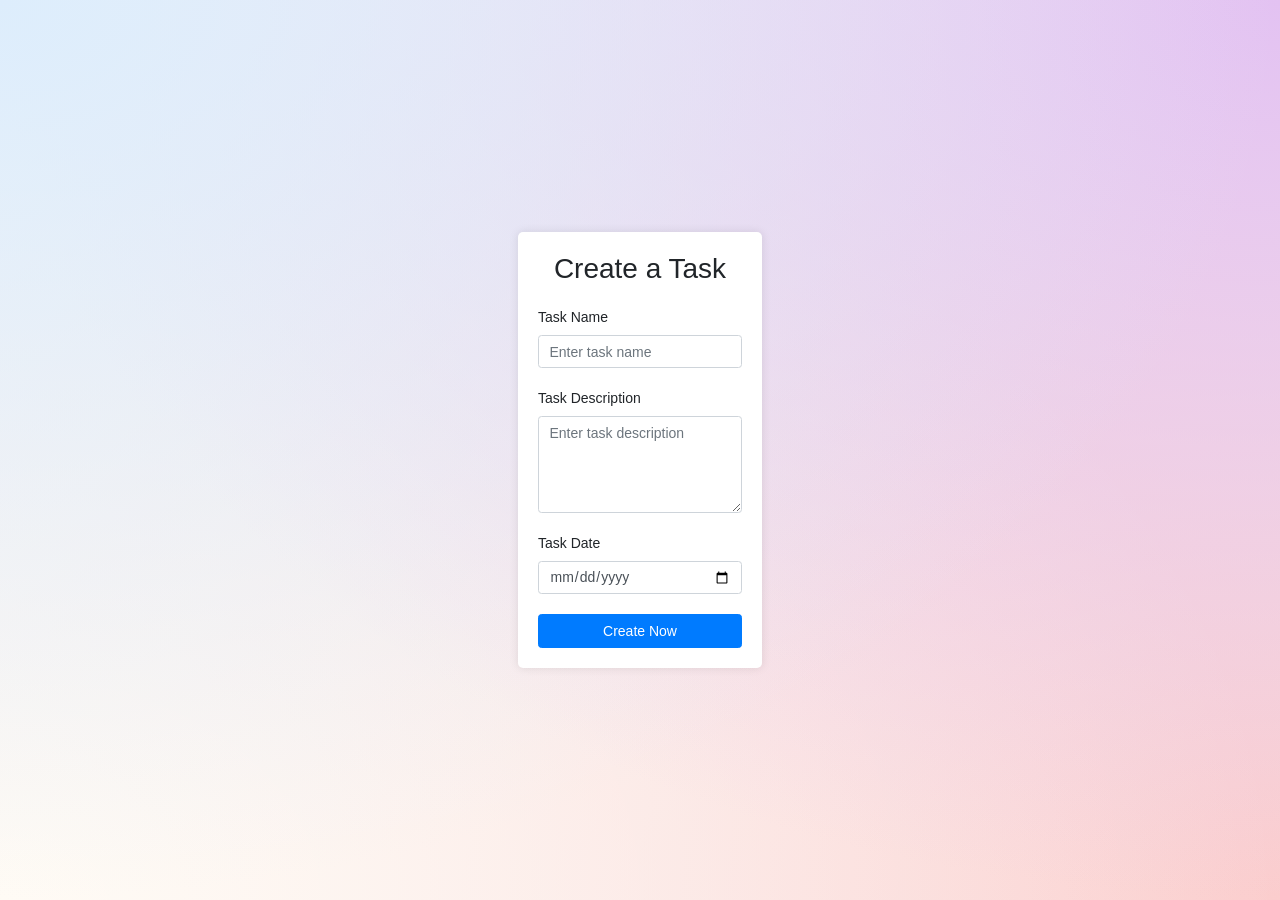
<file: create.html>
﻿<!DOCTYPE html>
<html lang="en">
<head>
    <meta charset="UTF-8">
    <title>Create Task</title>
    <link rel="stylesheet" href="style.css">
    <!-- Include Bootstrap CSS -->
    <link rel="stylesheet" href="https://maxcdn.bootstrapcdn.com/bootstrap/4.5.2/css/bootstrap.min.css">
    <style>
        body {
            background-color: #f7f7f7;
            display: flex;
            justify-content: center;
            align-items: center;
            height: 100vh;
        }

        .form-container {
            background-color: #fff;
            padding: 20px;
            border-radius: 5px;
            box-shadow: 0 0 10px rgba(0, 0, 0, 0.1);
            animation: fade-in 0.5s ease-in;
            max-width: 400px;
        }

        .form-group {
            margin-bottom: 20px;
        }

        .form-group label, .form-group input, .form-group textarea, .form-group select {
            animation: slide-in 0.5s ease-in-out;
        }

        .btn {
            animation: fade-in 0.5s ease-in;
        }

        @keyframes slide-in {
            0% {
                opacity: 0;
                transform: translateX(-10px);
            }
            100% {
                opacity: 1;
                transform: translateX(0);
            }
        }

        @keyframes fade-in {
            0% {
                opacity: 0;
            }
            100% {
                opacity: 1;
            }
        }
    </style>

    <!-- TP Brand Favicons -->
    <link rel="icon" href="favicon.ico" sizes="any">
    <link rel="icon" type="image/png" sizes="32x32" href="favicon-32x32.png">
    <link rel="icon" type="image/svg+xml" href="favicon.svg">
    <link rel="apple-touch-icon" href="apple-touch-icon.png">

    <!-- Primary SEO Meta Tags -->
    <meta name="description" content="Modern Task Management System and productivity dashboard by Teja Priyan (Tejapriyan). Streamline daily workflows, organize tasks, and track projects.">
    <meta name="keywords" content="Task Management, Task Management System, productivity dashboard, task tracker, Teja Priyan, Tejapriyan, workflow organizer, project management, web app">
    <meta name="author" content="Teja Priyan (Teja Priyan Sivaraj)">
    <meta name="robots" content="index, follow, max-image-preview:large, max-snippet:-1, max-video-preview:-1">
    <link rel="canonical" href="https://tejapriyan.github.io/Task-Management-Website/">

    <!-- Google & Search Engine Verification -->
    <meta name="google-site-verification" content="google87bb3bc53ec346d2.html">
    <meta name="google-site-verification" content="87bb3bc53ec346d2">
    <meta name="msvalidate.01" content="55A817D313620EDBE729ED7B7D416DA7">

    <!-- Geographic & Local SEO (GEO) -->
    <meta name="geo.region" content="IN-TN">
    <meta name="geo.placename" content="Chennai, Tamil Nadu, India">
    <meta name="geo.position" content="13.0827;80.2707">
    <meta name="ICBM" content="13.0827, 80.2707">

    <!-- Open Graph / Facebook -->
    <meta property="og:type" content="website">
    <meta property="og:url" content="https://tejapriyan.github.io/Task-Management-Website/">
    <meta property="og:title" content="Task Management System by Teja Priyan">
    <meta property="og:description" content="Modern Task Management System and productivity dashboard by Teja Priyan (Tejapriyan).">
    <meta property="og:image" content="https://tejapriyan.github.io/Task-Management-Website/icon-192.png">

    <!-- Twitter Cards -->
    <meta name="twitter:card" content="summary_large_image">
    <meta name="twitter:url" content="https://tejapriyan.github.io/Task-Management-Website/">
    <meta name="twitter:title" content="Task Management System by Teja Priyan">
    <meta name="twitter:description" content="Modern Task Management System and productivity dashboard by Teja Priyan (Tejapriyan).">
    <meta name="twitter:image" content="https://tejapriyan.github.io/Task-Management-Website/icon-192.png">

    <!-- Semantic JSON-LD (AEO - Answer Engine Optimization) -->
    <script type="application/ld+json">
    {
      "@context": "https://schema.org",
      "@graph": [
        {
          "@type": "WebSite",
          "@id": "https://tejapriyan.github.io/Task-Management-Website/#website",
          "url": "https://tejapriyan.github.io/Task-Management-Website/",
          "name": "Task Management System",
          "description": "Task Management System by Teja Priyan (Tejapriyan).",
          "publisher": { "@id": "https://portfoliotejapriyan.vercel.app/#person" },
          "inLanguage": "en-US"
        },
        {
          "@type": "Person",
          "@id": "https://portfoliotejapriyan.vercel.app/#person",
          "name": "Teja Priyan",
          "alternateName": ["Myself Teja Priyan", "Tejapriyan", "Teja Priyan Sivaraj"],
          "url": "https://portfoliotejapriyan.vercel.app/",
          "jobTitle": "AI Engineer & Full Stack Developer",
          "sameAs": [
            "https://github.com/TejaPriyan",
            "https://huggingface.co/teja161615",
            "https://portfoliotejapriyan.vercel.app/"
          ]
        },
        {
          "@type": "WebApplication",
          "name": "Task Management System",
          "url": "https://tejapriyan.github.io/Task-Management-Website/",
          "applicationCategory": "BusinessApplication, ProductivityApplication",
          "operatingSystem": "All modern web browsers",
          "author": { "@id": "https://portfoliotejapriyan.vercel.app/#person" },
          "description": "Streamline daily workflows, manage tasks, prioritize goals, and monitor progress."
        }
      ]
    }
    </script>
</head>
<body>
<div class="form-container">
    <h2 class="text-center mb-4">Create a Task</h2>
    <form>
        <div class="form-group">
            <label for="taskName">Task Name</label>
            <input type="text" class="form-control" id="taskName" placeholder="Enter task name">
        </div>
        <div class="form-group">
            <label for="taskDescription">Task Description</label>
            <textarea class="form-control" id="taskDescription" rows="4" placeholder="Enter task description"></textarea>
        </div>
        <div class="form-group">
            <label for="taskDate">Task Date</label>
            <input type="date" class="form-control" id="taskDate">
        </div>

        
        <a href="html.html">
            <button type="button" class="btn btn-primary btn-block">Create Now</button>
        </a>
    </form>
</div>

<script src="https://code.jquery.com/jquery-3.5.1.slim.min.js"></script>
<script src="https://cdn.jsdelivr.net/npm/@popperjs/core@2.5.3/dist/umd/popper.min.js"></script>
<script src="https://maxcdn.bootstrapcdn.com/bootstrap/4.5.2/js/bootstrap.min.js"></script>
</body>
</html>
</file>
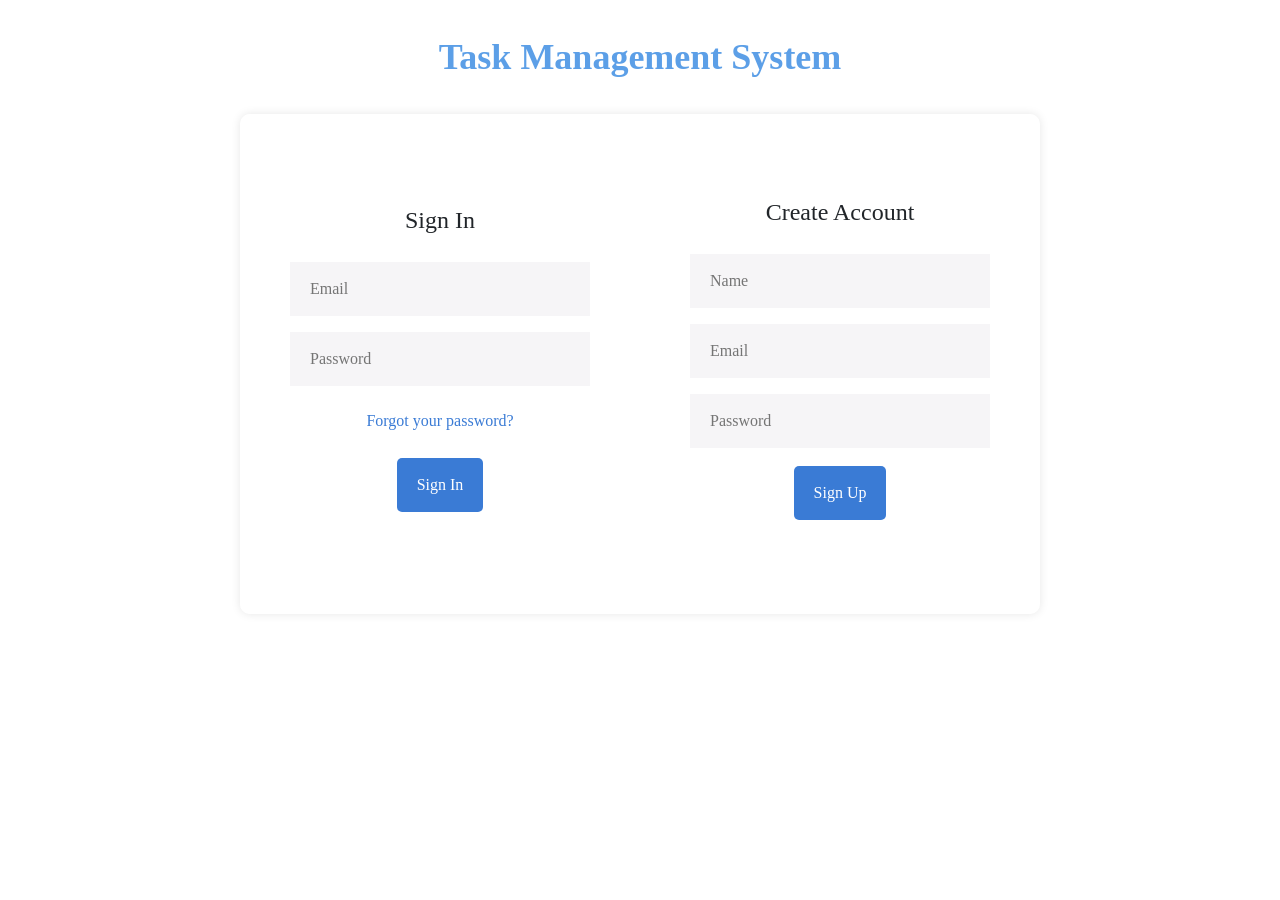
<file: login.html>
﻿<!DOCTYPE html>
<html lang="en">
<head>
    <meta charset="UTF-8">
    <meta name="viewport" content="width=device-width, initial-scale=1.0">
    <title>Task Management System</title>
    <link href="https://stackpath.bootstrapcdn.com/bootstrap/4.5.2/css/bootstrap.min.css" rel="stylesheet">
    <style>
        body {
            background-size: cover;
            background-position: center;
            display: flex;
            flex-direction: column;
            align-items: center;
    font-family: 'Poppins';

            margin: 0;
            padding: 0;
        }

        .header {
            font-size: 36px;
            font-weight: bold;
            margin: 30px 0;
            color: #3e8de2d7;
            font-family:'Poppins';
        }

        .container {
            position: relative;
            background: none;
            border-radius: 10px;
            box-shadow: 0 0 10px rgba(0, 0, 0, 0.1);
            overflow: hidden;
            width: 100%;
            max-width: 800px;
            height: 500px;
            background: rgba(255, 255, 255, 0.5);
        }

        .form-container {
            position: absolute;
            top: 0;
            height: 100%;
            transition: all 0.6s;
        }

        .sign-in-container {
            left: 0;
            width: 50%;
            background: rgba(255, 255, 255, 0.5);
        }

        .sign-up-container {
            left: 50%;
            width: 50%;
        }

        form {
            display: flex;
            flex-direction: column;
            padding: 0 50px;
            height: 100%;
            justify-content: center;
            align-items: center;
        }

        h1 {
            font-size: 24px;
            margin: 0 0 20px;
        }

        input {
            background-color: #f6f5f7;
            border: none;
            padding: 15px 20px;
            margin: 8px 0;
            width: 100%;
        }

        button {
            background-color: #3a7bd5;
            border: none;
            border-radius: 5px;
            color: #fff;
            padding: 15px 20px;
            margin: 10px 0;
            cursor: pointer;
            transition: background-color 0.3s;
        }

        button:hover {
            background-color: #3354b5;
        }

        a {
            text-decoration: none;
            color: #3a7bd5;
            margin: 15px 0;
        }

        .overlay-container {
            position: absolute;
            top: 0;
            left: 50%;
            width: 50%;
            height: 100%;
            overflow: hidden;
            transition: transform 0.6s;
            transform: translateX(-50%);
        }

        .overlay {
            background: #3a7bd5;
            background: -webkit-linear-gradient(to right, #3a7bd5, #35d6e3);
            background: linear-gradient(to right, #3a7bd5, #35d6e3);
            background-repeat: no-repeat;
            background-size: cover;
            background-position: 0 0;
            color: #fff;
            position: absolute;
            top: 0;
            left: 0;
            width: 200%;
            height: 100%;
            transform: translateX(0);
            transition: transform 0.6s;
        }

        .overlay-panel {
            position: absolute;
            top: 0;
            display: flex;
            flex-direction: column;
            justify-content: center;
            align-items: center;
            padding: 0 40px;
            height: 100%;
            width: 50%;
            text-align: center;
            transform: translateX(0);
            transition: transform 0.6s;
        }

        .overlay-left {
            transform: translateX(-20%);
        }

        .overlay-right {
            right: 0;
            transform: translateX(0);
        }

        .ghost {
            background-color: transparent;
            border: 1px solid #fff;
            color: #fff;
        }

        .slide-down {
            animation: slideDown 0.6s ease forwards;
        }

        @keyframes slideDown {
            0% {
                transform: translateY(-100%);
                opacity: 0;
            }
            100% {
                transform: translateY(0);
                opacity: 1;
            }
        }
    </style>

    <!-- TP Brand Favicons -->
    <link rel="icon" href="favicon.ico" sizes="any">
    <link rel="icon" type="image/png" sizes="32x32" href="favicon-32x32.png">
    <link rel="icon" type="image/svg+xml" href="favicon.svg">
    <link rel="apple-touch-icon" href="apple-touch-icon.png">

    <!-- Primary SEO Meta Tags -->
    <meta name="description" content="Modern Task Management System and productivity dashboard by Teja Priyan (Tejapriyan). Streamline daily workflows, organize tasks, and track projects.">
    <meta name="keywords" content="Task Management, Task Management System, productivity dashboard, task tracker, Teja Priyan, Tejapriyan, workflow organizer, project management, web app">
    <meta name="author" content="Teja Priyan (Teja Priyan Sivaraj)">
    <meta name="robots" content="index, follow, max-image-preview:large, max-snippet:-1, max-video-preview:-1">
    <link rel="canonical" href="https://tejapriyan.github.io/Task-Management-Website/">

    <!-- Google & Search Engine Verification -->
    <meta name="google-site-verification" content="google87bb3bc53ec346d2.html">
    <meta name="google-site-verification" content="87bb3bc53ec346d2">
    <meta name="msvalidate.01" content="55A817D313620EDBE729ED7B7D416DA7">

    <!-- Geographic & Local SEO (GEO) -->
    <meta name="geo.region" content="IN-TN">
    <meta name="geo.placename" content="Chennai, Tamil Nadu, India">
    <meta name="geo.position" content="13.0827;80.2707">
    <meta name="ICBM" content="13.0827, 80.2707">

    <!-- Open Graph / Facebook -->
    <meta property="og:type" content="website">
    <meta property="og:url" content="https://tejapriyan.github.io/Task-Management-Website/">
    <meta property="og:title" content="Task Management System by Teja Priyan">
    <meta property="og:description" content="Modern Task Management System and productivity dashboard by Teja Priyan (Tejapriyan).">
    <meta property="og:image" content="https://tejapriyan.github.io/Task-Management-Website/icon-192.png">

    <!-- Twitter Cards -->
    <meta name="twitter:card" content="summary_large_image">
    <meta name="twitter:url" content="https://tejapriyan.github.io/Task-Management-Website/">
    <meta name="twitter:title" content="Task Management System by Teja Priyan">
    <meta name="twitter:description" content="Modern Task Management System and productivity dashboard by Teja Priyan (Tejapriyan).">
    <meta name="twitter:image" content="https://tejapriyan.github.io/Task-Management-Website/icon-192.png">

    <!-- Semantic JSON-LD (AEO - Answer Engine Optimization) -->
    <script type="application/ld+json">
    {
      "@context": "https://schema.org",
      "@graph": [
        {
          "@type": "WebSite",
          "@id": "https://tejapriyan.github.io/Task-Management-Website/#website",
          "url": "https://tejapriyan.github.io/Task-Management-Website/",
          "name": "Task Management System",
          "description": "Task Management System by Teja Priyan (Tejapriyan).",
          "publisher": { "@id": "https://portfoliotejapriyan.vercel.app/#person" },
          "inLanguage": "en-US"
        },
        {
          "@type": "Person",
          "@id": "https://portfoliotejapriyan.vercel.app/#person",
          "name": "Teja Priyan",
          "alternateName": ["Myself Teja Priyan", "Tejapriyan", "Teja Priyan Sivaraj"],
          "url": "https://portfoliotejapriyan.vercel.app/",
          "jobTitle": "AI Engineer & Full Stack Developer",
          "sameAs": [
            "https://github.com/TejaPriyan",
            "https://huggingface.co/teja161615",
            "https://portfoliotejapriyan.vercel.app/"
          ]
        },
        {
          "@type": "WebApplication",
          "name": "Task Management System",
          "url": "https://tejapriyan.github.io/Task-Management-Website/",
          "applicationCategory": "BusinessApplication, ProductivityApplication",
          "operatingSystem": "All modern web browsers",
          "author": { "@id": "https://portfoliotejapriyan.vercel.app/#person" },
          "description": "Streamline daily workflows, manage tasks, prioritize goals, and monitor progress."
        }
      ]
    }
    </script>
</head>
<body background="C:\Users\teja1\Pictures\wnLNcaE.jpg">
    <div class="header">Task Management System</div>
    <div class="container">
        <div class="form-container sign-up-container">
            <form action="html.html"> <!-- Link to your Sign Up page -->
                <h1>Create Account</h1>
                <input type="text" placeholder="Name" required>
                <input type="email" placeholder="Email" required>
                <input type="password" placeholder="Password" required>
                <button type="submit">Sign Up</button>
            </form>
        </div>
        <div class="form-container sign-in-container slide-down">
            <form action="html.html"> <!-- Link to your Sign In page -->
                <h1>Sign In</h1>
                <input type="email" placeholder="Email" required>
                <input type="password" placeholder="Password" required>
                <a href="#">Forgot your password?</a>
                <button type="submit">Sign In</button>
            </form>
        </div>
    </div>
    
    <script>
        // JavaScript for handling the switching between Sign Up and Sign In forms
        const signUpButton = document.getElementById("signUp");
        const signInButton = document.getElementById("signIn");
        const container = document.querySelector(".container");

        signUpButton.addEventListener("click", () => {
            container.classList.add("right-panel-active");
        });

        signInButton.addEventListener("click", () => {
            container.classList.remove("right-panel-active");
        });
    </script>
</body>
</html>
</file>
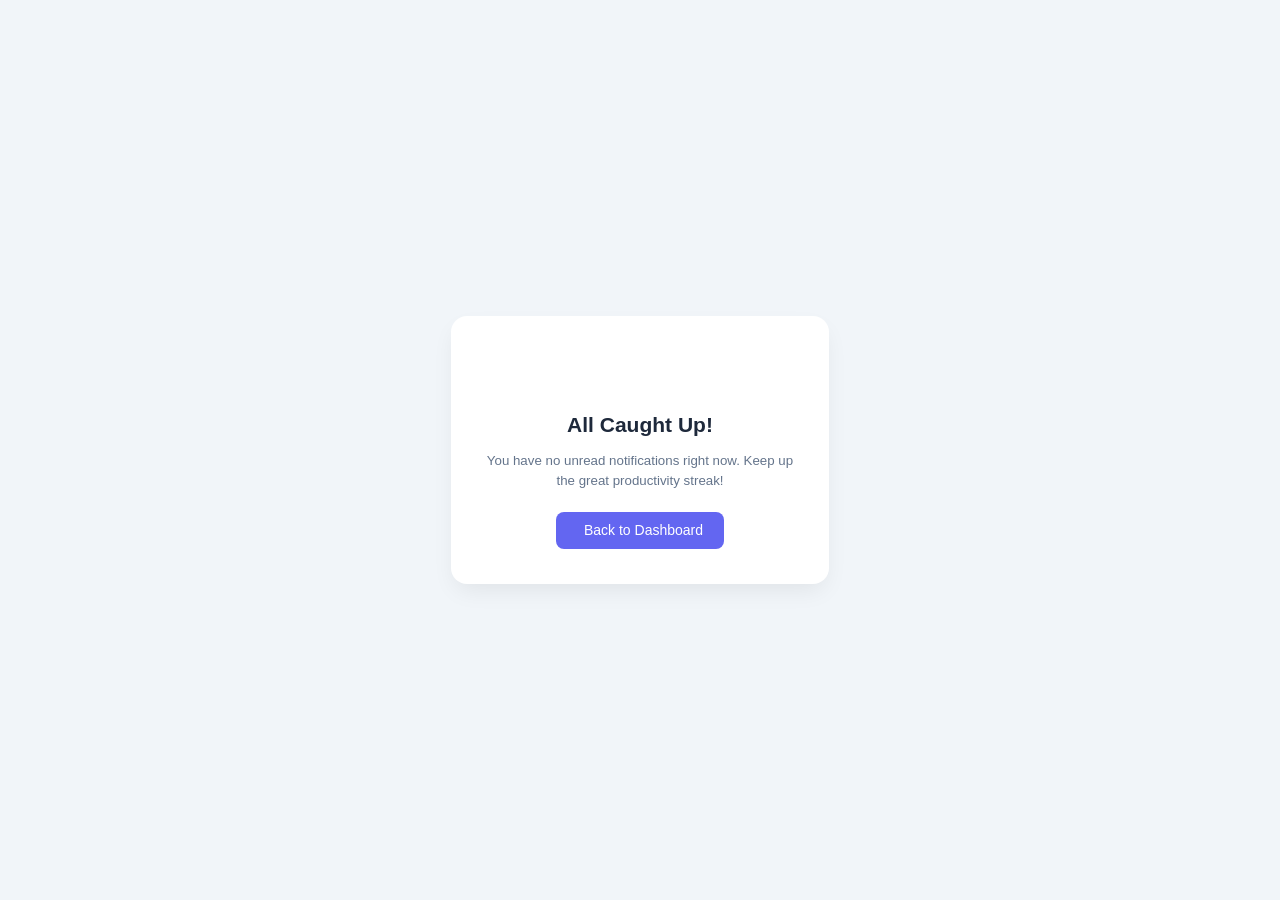
<file: noti.html>
﻿<!DOCTYPE html>
<html lang=en>
<head>
  <meta charset=UTF-8>
  <meta name=viewport content=width=device-width, initial-scale=1.0>
  <title>Notifications - Task Management System</title>
  <link rel=icon type=image/svg+xml href=favicon.svg>
  <link rel=stylesheet href=style.css>
  <link rel=stylesheet href=https://cdnjs.cloudflare.com/ajax/libs/font-awesome/6.4.0/css/all.min.css>
  <style>
    body {
      display: flex;
      justify-content: center;
      align-items: center;
      min-height: 100vh;
      margin: 0;
      background: #f1f5f9;
      font-family: -apple-system, BlinkMacSystemFont, 'Segoe UI', Roboto, Helvetica, Arial, sans-serif;
    }
    .noti-card {
      background: #ffffff;
      padding: 2.5rem;
      border-radius: 16px;
      box-shadow: 0 10px 25px -5px rgba(0, 0, 0, 0.08);
      text-align: center;
      max-width: 420px;
      width: 90%;
    }
    .noti-icon {
      font-size: 3rem;
      color: #6366f1;
      margin-bottom: 1rem;
    }
    h1 {
      font-size: 1.5rem;
      color: #1e293b;
      margin-bottom: 0.5rem;
    }
    p {
      color: #64748b;
      font-size: 0.95rem;
      line-height: 1.5;
      margin-bottom: 1.5rem;
    }
    .back-btn {
      display: inline-flex;
      align-items: center;
      gap: 0.5rem;
      background: #6366f1;
      color: #ffffff;
      padding: 0.75rem 1.5rem;
      border-radius: 8px;
      text-decoration: none;
      font-weight: 500;
      transition: background 0.2s ease;
    }
    .back-btn:hover {
      background: #4f46e5;
    }
  </style>
</head>
<body>
  <div class=noti-card>
    <div class=noti-icon><i class=fa-solid fa-bell-slash></i></div>
    <h1>All Caught Up!</h1>
    <p>You have no unread notifications right now. Keep up the great productivity streak!</p>
    <a href=index.html class=back-btn><i class=fa-solid fa-arrow-left></i> Back to Dashboard</a>
  </div>
</body>
</html>
</file>
<file: style.css>
@import url("https://fonts.googleapis.com/css2?family=Poppins:wght@100;200;300;400;500;600;700;800;900&display=swap");
* {
  box-sizing: border-box;
}

html, body {
  display: flex;
  flex-direction: column;
  justify-content: center;
  align-items: center;
  flex-wrap: nowrap;
  flex-shrink: 0;
  font-size: 14px;
  font-weight: 400;
  font-family: "Poppins";
  color: #000;
}

body {
  padding: 100px;
  background: radial-gradient(farthest-side at top left, #ddedfc, transparent), radial-gradient(farthest-side at top right, #e3c2f2, transparent), radial-gradient(farthest-side at bottom left, #fffbf5, transparent), radial-gradient(farthest-corner at bottom right, #fbcdcd, transparent);
}

button, input {
  outline: none;
  border: none;
}

button {
  cursor: pointer;
}

.container {
  display: flex;
  flex-direction: row;
  justify-content: flex-start;
  align-items: flex-start;
  flex-wrap: nowrap;
  flex-shrink: 0;
  background: #fff;
  width: 1280px;
  height: 965px;
  border-radius: 40px;
}

#nav {
  display: flex;
  flex-direction: column;
  justify-content: flex-start;
  align-items: center;
  flex-wrap: nowrap;
  flex-shrink: 0;
  width: 100px;
  height: 100%;
}
#nav div {
  display: flex;
  flex-direction: column;
  justify-content: center;
  align-items: center;
  flex-wrap: nowrap;
  flex-shrink: 0;
  font-size: 24px;
  font-weight: 400;
  font-family: "Poppins";
  color: #dcd8e0;
  border-radius: 50%;
  width: 60px;
  height: 60px;
  margin: 10px;
  cursor: pointer;
}
#nav div:first-child {
  font-size: 30px;
  font-weight: 400;
  font-family: "Poppins";
  color: #f7d3c5;
  background: #9d6af8;
  margin: 40px 0 30px 0;
}
#nav div:last-child {
  font-size: 30px;
  font-weight: 400;
  font-family: "Poppins";
  color: #e18085;
  margin: auto 0 40px 0;
  background: #fcf9fe;
}

main {
  width: 100%;
}

main > header {
  display: flex;
  flex-direction: row;
  justify-content: space-between;
  align-items: center;
  flex-wrap: nowrap;
  flex-shrink: 0;
  padding: 20px;
}
main > header h1 {
  font-size: 30px;
  font-weight: 300;
  font-family: "Poppins";
  color: #000;
  margin-right: auto;
}
main > header div {
  position: relative;
}
main > header div > i {
  font-size: 24px;
  font-weight: 500;
  font-family: "Poppins";
  color: #dbd6e0;
  position: absolute;
  top: 10px;
  left: 20px;
}
main > header input {
  font-size: 16px;
  font-weight: 300;
  font-family: "Poppins";
  color: #000;
  border-radius: 10px;
  background: #fafafe;
  padding-left: 70px;
  width: 400px;
  height: 42px;
}
main > header input::placeholder {
  color: #9b9a9f;
}
main > header button {
  font-size: 22px;
  font-weight: 400;
  font-family: "Poppins";
  color: white;
  height: 42px;
  width: 42px;
  border-radius: 10px;
  margin-left: 20px;
  background: #e0c4f4;
  cursor: pointer;
}

.main-container {
  border-radius: 20px;
  width: 100%;
  height: 790px;
  background: radial-gradient(farthest-side at top left, #f4faff, transparent), radial-gradient(farthest-side at top right, #f4e7fc, transparent), radial-gradient(farthest-side at bottom left, #fffbf5, transparent), radial-gradient(farthest-corner at bottom right, #fef0f1, transparent), radial-gradient(circle farthest-side, #fbeaef, transparent);
  padding: 30px;
}
.main-container div {
  border-radius: 14px;
}

.more-memory {
  width: 100%;
  height: 210px;
  background: white;
  position: relative;
  background-color: #c3e1fb;
  padding: 20px;
  background: radial-gradient(farthest-side at top left, #c4e2fa, transparent), radial-gradient(farthest-side at top right, #b457d2, transparent), radial-gradient(farthest-side at bottom left, #f19a9e, transparent), radial-gradient(farthest-corner at bottom right, #f29b9e, transparent), radial-gradient(circle farthest-side, #fbeaef, transparent);
}
.more-memory img {
  position: absolute;
  height: 230px;
  bottom: 0;
  left: 20px;
}
.more-memory h3 {
  font-size: 18px;
  font-weight: 600;
  font-family: "Poppins";
  color: #fff;
}
.more-memory p {
  font-size: 15px;
  font-weight: 300;
  font-family: "Poppins";
  color: #fff;
}
.more-memory h3, .more-memory p {
  margin: 10px;
  margin-left: 200px;
}
.more-memory button {
  font-size: 14px;
  font-weight: 400;
  font-family: "Poppins";
  color: #000;
  padding: 10px 20px;
  border-radius: 20px;
  margin-right: 20px;
  float: right;
  background: #fff;
}

.clouds {
  display: flex;
  flex-direction: row;
  justify-content: center;
  align-items: center;
  flex-wrap: nowrap;
  flex-shrink: 0;
  margin-top: 20px;
}
.clouds section {
  width: 240px;
  background: white;
  border-radius: 20px;
  margin-right: 20px;
}
.clouds section:last-child {
  margin-right: 0;
}
.clouds section header {
  display: flex;
  flex-direction: row;
  justify-content: space-between;
  align-items: center;
  flex-wrap: nowrap;
  flex-shrink: 0;
  font-size: 26px;
  font-weight: 500;
  font-family: "Poppins";
  color: #d7d4da;
  padding: 15px;
}
.clouds section header div {
  display: flex;
  flex-direction: column;
  justify-content: center;
  align-items: center;
  flex-wrap: nowrap;
  flex-shrink: 0;
  width: 40px;
  height: 40px;
  border-radius: 10px;
}
.clouds section h4 {
  font-size: 16px;
  font-weight: 400;
  font-family: "Poppins";
  color: #000;
  margin: 0 15px;
}
.clouds section footer {
  padding: 15px;
}
.clouds section footer .stat {
  display: flex;
  flex-direction: row;
  justify-content: space-between;
  align-items: center;
  flex-wrap: nowrap;
  flex-shrink: 0;
  font-size: 13px;
  font-weight: 400;
  font-family: "Poppins";
  color: #abb1ba;
}
.clouds section footer .chart {
  margin-top: 10px;
  position: relative;
}
.clouds section footer .chart div {
  height: 12px;
  border-radius: 6px;
}
.clouds section footer .chart :first-child {
  width: 100%;
  background: #f5f2f5;
}
.clouds section footer .chart :last-child {
  position: absolute;
  top: 0;
  left: 0;
}

#my-cloud header > div {
  background: #f8effd;
  font-size: 16px;
  font-weight: 500;
  font-family: "Poppins";
  color: #9d6af8;
}
#my-cloud footer > .chart :last-child {
  width: 70%;
  background: #f87e85;
}

#dropbox header > div {
  background: #edf1f9;
  font-size: 18px;
  font-weight: 500;
  font-family: "Poppins";
  color: #1562d6;
}
#dropbox footer > .chart :last-child {
  width: calc(29% / 1.2);
  background: #a375f7;
}

#google-drive header > div {
  background: #ecf2f9;
  font-size: 18px;
  font-weight: 500;
  font-family: "Poppins";
  color: #000;
}
#google-drive footer > .chart :last-child {
  width: 80%;
  background: #fd4482;
}
#google-drive .fa-google-drive {
  background: conic-gradient(from 20deg, #fbbc05 90deg, #ea4335 90deg 100deg, #4285f4 200deg 270deg, #34a853 360deg) no-repeat;
  -webkit-background-clip: text;
  background-clip: text;
  color: transparent;
  -webkit-text-fill-color: transparent;
}

.storage {
  display: flex;
  flex-direction: row;
  justify-content: center;
  align-items: center;
  flex-wrap: nowrap;
  flex-shrink: 0;
  margin-top: 20px;
}
.storage section {
  border-radius: 20px;
  background: white;
  width: 370px;
}
.storage section:first-child {
  margin-right: 20px;
}
.storage section header {
  display: flex;
  flex-direction: row;
  justify-content: space-between;
  align-items: center;
  flex-wrap: nowrap;
  flex-shrink: 0;
  padding: 25px;
}
.storage section header h4 {
  font-size: 16px;
  font-weight: 400;
  font-family: "Poppins";
  color: #000;
  margin: 0;
}
.storage section header button {
  font-size: 14px;
  font-weight: 400;
  font-family: "Poppins";
  color: #e2daed;
  padding: 5px 10px;
  background: transparent;
  border: 1px solid #e2daed;
  border-radius: 20px;
}

.details footer {
  display: flex;
  flex-direction: row;
  justify-content: flex-start;
  align-items: center;
  flex-wrap: nowrap;
  flex-shrink: 0;
}
.details footer .chart {
  padding: 25px;
}
.details footer .text {
  margin-left: 30px;
  padding: 25px 0;
}
.details footer .text div {
  position: relative;
}
.details footer .text div h6 {
  font-size: 14px;
  font-weight: 400;
  font-family: "Poppins";
  color: #000;
  margin: 0;
}
.details footer .text div p {
  font-size: 14px;
  font-weight: 300;
  font-family: "Poppins";
  color: #d3d3d3;
  margin: 0;
  margin-bottom: 20px;
}
.details footer .text div span {
  top: 5px;
  left: -25px;
  position: absolute;
  display: block;
  width: 15px;
  height: 15px;
  border-radius: 50%;
}

.history table {
  padding: 25px;
  padding-top: 0;
  width: 100%;
}
.history table tr {
  height: 50px;
}
.history table th {
  font-size: 15px;
  font-weight: 300;
  font-family: "Poppins";
  color: #cecece;
  text-align: start;
}
.history table td:not(:first-child) {
  font-size: 13px;
  font-weight: 300;
  font-family: "Poppins";
  color: #000;
}
.history table td {
  font-size: 13px;
  font-weight: 400;
  font-family: "Poppins";
  color: #000;
}
.history table td div {
  font-size: 18px;
  font-weight: 500;
  font-family: "Poppins";
  color: #fff;
  display: inline-block;
  width: 34px;
  height: 34px;
  border-radius: 8px;
  position: relative;
  vertical-align: middle;
  margin-right: 15px;
}
.history table td div i {
  position: absolute;
  left: 50%;
  top: 50%;
  transform: translate(-50%, -50%);
}

tr:nth-child(1) td > div {
  background: #dec1f2;
}

tr:nth-child(2) td > div {
  background: #fad89c;
}

tr:nth-child(3) td > div {
  background: #ffc0cc;
}

#media h6 > span {
  background: #dec1f2;
}

#document h6 > span {
  background: #f9d89c;
}

#apps h6 > span {
  background: #ffc0ca;
}

#sidebar {
  display: flex;
  flex-direction: column;
  justify-content: flex-start;
  align-items: center;
  flex-wrap: nowrap;
  flex-shrink: 0;
  position: relative;
  height: 100%;
  width: 360px;
  padding: 40px;
}
#sidebar > header {
  display: flex;
  flex-direction: row;
  justify-content: space-around;
  align-items: center;
  flex-wrap: nowrap;
  flex-shrink: 0;
  width: 100%;
  margin: 0 0 40px 0;
}
#sidebar > header .user-status {
  font-size: 16px;
  font-weight: 300;
  font-family: "Poppins";
  color: #bea5ce;
  text-transform: uppercase;
  padding: 5px 15px;
  background: #fcfafa;
  border-radius: 20px;
}
#sidebar > header button {
  font-size: 30px;
  font-weight: 300;
  font-family: "Poppins";
  color: #dedadf;
  background: transparent;
  position: relative;
}
#sidebar > header button span {
  font-size: 12px;
  font-weight: 300;
  font-family: "Poppins";
  color: #fff;
  background: #f8796b;
  display: block;
  top: 4px;
  right: 6px;
  width: 16px;
  height: 16px;
  line-height: 17px;
  border-radius: 50%;
  position: absolute;
}
#sidebar > header .user-logo {
  background: #fcc2c8;
  border-radius: 50%;
  width: 50px;
  height: 50px;
  cursor: pointer;
}
#sidebar > header .user-logo img {
  width: 50px;
}

.folders {
  width: 100%;
}
.folders > header {
  display: flex;
  flex-direction: row;
  justify-content: space-between;
  align-items: center;
  flex-wrap: nowrap;
  flex-shrink: 0;
  margin-bottom: 30px;
}
.folders > header h3 {
  font-size: 22px;
  font-weight: 400;
  font-family: "Poppins";
  color: #000;
  margin: 0;
}
.folders > header a {
  font-size: 16px;
  font-weight: 300;
  font-family: "Poppins";
  color: #a995cf;
}

.folder {
  margin: 25px 0;
  width: 100%;
  border: 2px solid #f4eff5;
  border-radius: 20px;
  padding: 15px 20px;
}
.folder header {
  display: flex;
  flex-direction: row;
  justify-content: center;
  align-items: center;
  flex-wrap: nowrap;
  flex-shrink: 0;
  font-size: 26px;
  font-weight: 500;
  font-family: "Poppins";
  color: #f9d89c;
}
.folder header h5 {
  font-size: 16px;
  font-weight: 400;
  font-family: "Poppins";
  color: #000;
  margin: 0 auto 0 20px;
}
.folder header p {
  font-size: 13px;
  font-weight: 300;
  font-family: "Poppins";
  color: #d0d0d0;
  margin: 0;
}
.folder footer {
  display: flex;
  flex-direction: row;
  justify-content: space-between;
  align-items: center;
  flex-wrap: nowrap;
  flex-shrink: 0;
  margin-top: 20px;
}
.folder footer p {
  font-size: 15px;
  font-weight: 300;
  font-family: "Poppins";
  color: #c3c3c3;
  margin: 0;
}
.folder footer div {
  position: relative;
}
.folder footer div span {
  background: #f2edef;
  position: absolute;
  display: block;
  width: 26px;
  height: 26px;
  border-radius: 50%;
  bottom: -10px;
}
.folder footer div span:nth-child(1) {
  right: 40px;
}
.folder footer div span:nth-child(2) {
  right: 25px;
}
.folder footer div span:nth-child(3) {
  right: 10px;
}
.folder footer div span:last-child {
  display: flex;
  flex-direction: column;
  justify-content: center;
  align-items: center;
  flex-wrap: nowrap;
  flex-shrink: 0;
  background: #b581db;
  color: white;
  right: -5px;
}
.folder footer div span img {
  width: 26px;
}

#smart-view {
  position: absolute;
  width: 330px;
  bottom: -50px;
  right: -50px;
  backdrop-filter: blur(2px);
  border-radius: 20px;
  padding: 30px;
  background: radial-gradient(farthest-side at top left, #fef7ea, transparent), radial-gradient(farthest-side at top right, #ffe7eb, transparent), radial-gradient(farthest-side at bottom left, #f8e9f1, transparent), radial-gradient(farthest-corner at bottom right, #f6e6f0, transparent), radial-gradient(circle farthest-side, #fbeaef, transparent);
  padding-top: 90px;
  text-align: center;
}
#smart-view img {
  position: absolute;
  width: 180px;
  top: -100px;
  left: 80px;
}
#smart-view h2 {
  font-size: 26px;
  font-weight: 500;
  font-family: "Poppins";
  color: #584871;
  letter-spacing: -1px;
  margin: 0;
}
#smart-view p {
  font-size: 20px;
  font-weight: 300;
  font-family: "Poppins";
  color: #78727d;
  margin: 10px 0;
}
#smart-view button {
  font-size: 20px;
  font-weight: 500;
  font-family: "Poppins";
  color: #fff;
  margin-top: 10px;
  background: #9d6af8;
  border-radius: 30px;
  padding: 8px 20px;
}
.user-status-button {
    display: inline-block;
    padding: 10px 20px; /* Adjust padding as needed */
    font-size: 16px; /* Adjust font size as needed */
    font-weight: 400; /* Adjust font weight as needed */
    font-family: "Poppins"; /* Use the appropriate font family */
    color: #fff; /* Text color */
    background: #007bff; /* Button background color */
    border: none;
    border-radius: 5px; /* Adjust border radius as needed */
    cursor: pointer;
    text-decoration: none;
  }
  
  /* You can add additional styles for button hover, active, etc. */
  .user-status-button:hover {
    background: #0056b3; /* Adjust hover background color as needed */
  }
</file>
